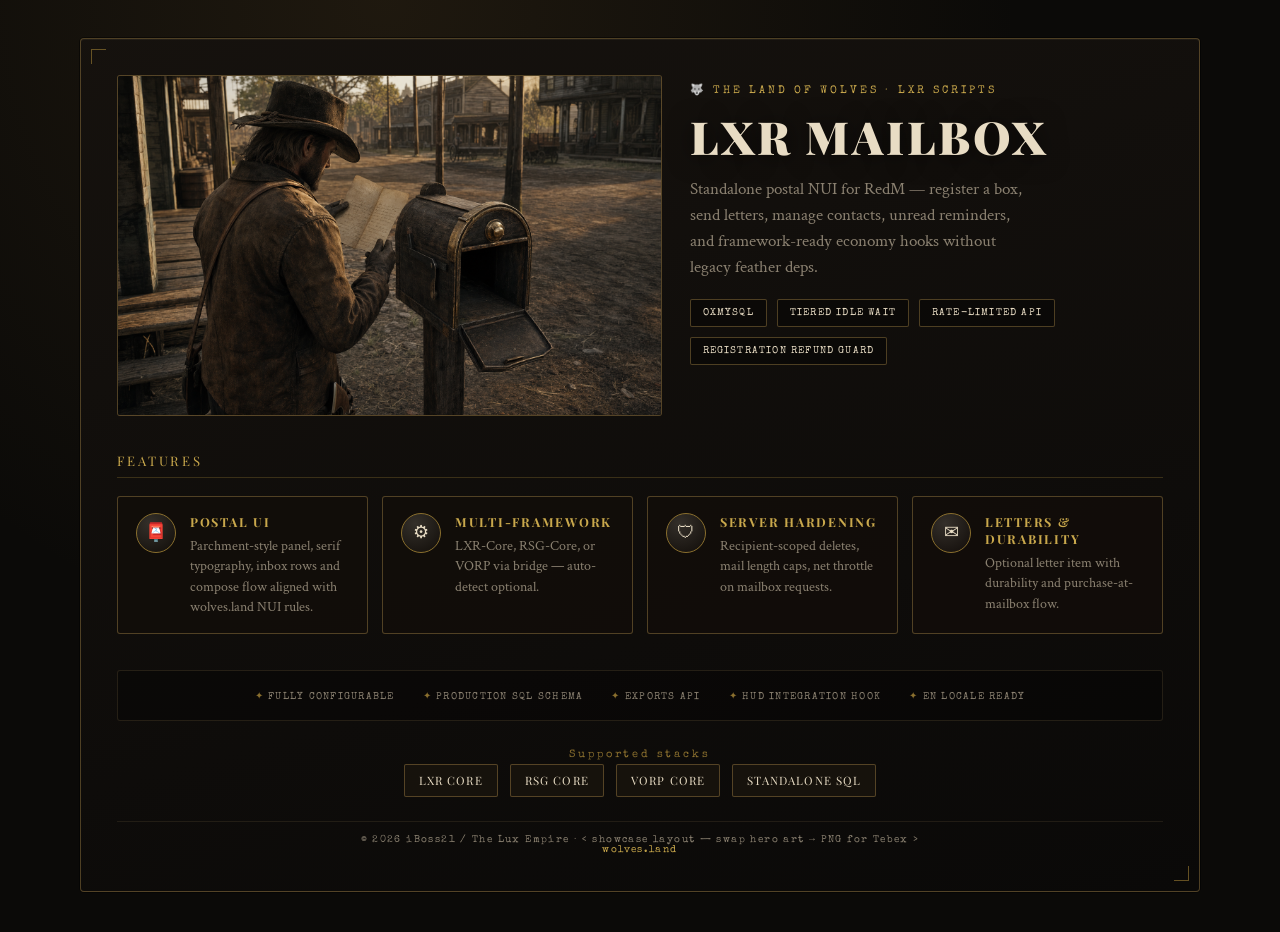
<file: showcase/tebex-feature-poster.html>
<!DOCTYPE html>
<html lang="en">
<head>
  <meta charset="UTF-8" />
  <meta name="viewport" content="width=device-width, initial-scale=1.0" />
  <title>LXR Mailbox — Marketplace showcase layout</title>
  <link href="https://fonts.googleapis.com/css2?family=Playfair+Display:wght@700;800;900&family=Crimson+Text:wght@400;600&family=Special+Elite&display=swap" rel="stylesheet" />
  <style>
    :root {
      --bg: #0b0a08;
      --gold: #c9a84c;
      --gold-dim: #8a6f2e;
      --cream: #e8dcc4;
      --muted: #8a8070;
      --panel: rgba(18, 14, 10, 0.92);
      --border: rgba(160, 130, 70, 0.45);
    }

    * { box-sizing: border-box; }

    body {
      margin: 0;
      min-height: 100vh;
      background:
        radial-gradient(ellipse at 30% 0%, rgba(120, 90, 45, 0.18), transparent 50%),
        var(--bg);
      color: var(--cream);
      font-family: "Crimson Text", Georgia, serif;
      padding: clamp(16px, 3vw, 40px);
    }

    .frame {
      max-width: 1120px;
      margin: 0 auto;
      border: 1px solid var(--border);
      border-radius: 4px;
      padding: clamp(20px, 3vw, 36px);
      box-shadow: 0 0 0 1px rgba(0, 0, 0, 0.5), inset 0 1px 0 rgba(255, 230, 180, 0.06);
      background: linear-gradient(165deg, rgba(22, 18, 14, 0.98), rgba(10, 9, 8, 1));
      position: relative;
    }

    .frame::before,
    .frame::after {
      content: "";
      position: absolute;
      width: 14px;
      height: 14px;
      border: 1px solid var(--gold-dim);
      opacity: 0.7;
    }
    .frame::before { top: 10px; left: 10px; border-right: none; border-bottom: none; }
    .frame::after { bottom: 10px; right: 10px; border-left: none; border-top: none; }

    .hero {
      display: grid;
      grid-template-columns: 1fr;
      gap: 28px;
      margin-bottom: 36px;
    }

    @media (min-width: 840px) {
      .hero {
        grid-template-columns: 1.15fr 1fr;
        align-items: start;
      }
    }

    .hero-shot {
      aspect-ratio: 16 / 10;
      border: 1px solid var(--border);
      border-radius: 3px;
      overflow: hidden;
      background:
        linear-gradient(145deg, rgba(60, 45, 28, 0.35), rgba(15, 12, 10, 0.95));
      display: flex;
      align-items: center;
      justify-content: center;
    }

    .hero-shot img {
      width: 100%;
      height: 100%;
      object-fit: cover;
      display: block;
    }

    .brand {
      padding-top: 8px;
    }

    .eyebrow {
      font-family: "Special Elite", monospace;
      font-size: 0.68rem;
      letter-spacing: 0.28em;
      color: var(--gold);
      margin-bottom: 10px;
    }

    h1 {
      margin: 0 0 10px;
      font-family: "Playfair Display", serif;
      font-weight: 900;
      font-size: clamp(2rem, 5vw, 2.85rem);
      letter-spacing: 0.06em;
      text-transform: uppercase;
      color: var(--cream);
      text-shadow: 0 2px 24px rgba(0, 0, 0, 0.65);
    }

    .tagline {
      margin: 0 0 18px;
      font-size: 1.05rem;
      color: var(--muted);
      max-width: 38ch;
      line-height: 1.55;
    }

    .badges {
      display: flex;
      flex-wrap: wrap;
      gap: 10px;
    }

    .badge {
      font-family: "Special Elite", monospace;
      font-size: 0.62rem;
      letter-spacing: 0.12em;
      text-transform: uppercase;
      padding: 8px 12px;
      border: 1px solid var(--border);
      border-radius: 2px;
      background: rgba(0, 0, 0, 0.35);
      color: var(--cream);
    }

    .section-title {
      font-family: "Playfair Display", serif;
      font-size: 0.82rem;
      letter-spacing: 0.22em;
      text-transform: uppercase;
      color: var(--gold);
      margin-bottom: 18px;
      padding-bottom: 8px;
      border-bottom: 1px solid rgba(138, 111, 46, 0.35);
    }

    .features {
      display: grid;
      grid-template-columns: repeat(auto-fill, minmax(240px, 1fr));
      gap: 14px;
      margin-bottom: 36px;
    }

    .feat {
      background: var(--panel);
      border: 1px solid var(--border);
      border-radius: 3px;
      padding: 16px 18px;
      display: grid;
      grid-template-columns: 40px 1fr;
      gap: 14px;
      align-items: start;
    }

    .feat-icon {
      width: 40px;
      height: 40px;
      border-radius: 50%;
      border: 1px solid var(--gold-dim);
      display: grid;
      place-items: center;
      font-size: 1.1rem;
      background: radial-gradient(circle at 35% 25%, rgba(255, 248, 232, 0.15), transparent);
    }

    .feat h3 {
      margin: 0 0 6px;
      font-family: "Playfair Display", serif;
      font-size: 0.78rem;
      letter-spacing: 0.14em;
      text-transform: uppercase;
      color: var(--gold);
    }

    .feat p {
      margin: 0;
      font-size: 0.88rem;
      color: var(--muted);
      line-height: 1.45;
    }

    .tech-bar {
      display: flex;
      flex-wrap: wrap;
      gap: 16px 28px;
      justify-content: center;
      padding: 18px;
      border: 1px solid rgba(90, 75, 50, 0.35);
      border-radius: 3px;
      margin-bottom: 28px;
      background: rgba(0, 0, 0, 0.28);
    }

    .tech-bar span {
      font-family: "Special Elite", monospace;
      font-size: 0.65rem;
      letter-spacing: 0.12em;
      text-transform: uppercase;
      color: var(--muted);
    }

    .tech-bar span::before {
      content: "✦ ";
      color: var(--gold-dim);
    }

    .fw {
      display: flex;
      flex-wrap: wrap;
      gap: 12px;
      align-items: center;
      justify-content: center;
      margin-bottom: 24px;
    }

    .fw-title {
      width: 100%;
      text-align: center;
      font-family: "Special Elite", monospace;
      font-size: 0.68rem;
      letter-spacing: 0.26em;
      color: var(--gold-dim);
      margin-bottom: 4px;
    }

    .fw-chip {
      padding: 8px 14px;
      border: 1px solid var(--border);
      border-radius: 2px;
      font-family: "Playfair Display", serif;
      font-size: 0.72rem;
      letter-spacing: 0.1em;
      text-transform: uppercase;
      color: var(--cream);
      background: rgba(25, 20, 14, 0.85);
    }

    footer {
      text-align: center;
      font-family: "Special Elite", monospace;
      font-size: 0.62rem;
      letter-spacing: 0.14em;
      color: var(--muted);
      padding-top: 12px;
      border-top: 1px solid rgba(90, 75, 50, 0.28);
    }

    footer a {
      color: var(--gold);
      text-decoration: none;
    }
  </style>
</head>
<body>
  <div class="frame">
    <section class="hero">
      <div class="hero-shot" aria-hidden="true">
        <img src="lxr-mailbox-showcase-hero-concept.png" width="1920" height="1080" alt="" />
      </div>
      <div class="brand">
        <div class="eyebrow">🐺 THE LAND OF WOLVES · LXR SCRIPTS</div>
        <h1>LXR MAILBOX</h1>
        <p class="tagline">
          Standalone postal NUI for RedM — register a box, send letters, manage contacts,
          unread reminders, and framework-ready economy hooks without legacy feather deps.
        </p>
        <div class="badges">
          <span class="badge">OxMySQL</span>
          <span class="badge">Tiered idle wait</span>
          <span class="badge">Rate-limited API</span>
          <span class="badge">Registration refund guard</span>
        </div>
      </div>
    </section>

    <div class="section-title">Features</div>
    <div class="features">
      <div class="feat">
        <div class="feat-icon">📮</div>
        <div>
          <h3>Postal UI</h3>
          <p>Parchment-style panel, serif typography, inbox rows and compose flow aligned with wolves.land NUI rules.</p>
        </div>
      </div>
      <div class="feat">
        <div class="feat-icon">⚙</div>
        <div>
          <h3>Multi-framework</h3>
          <p>LXR-Core, RSG-Core, or VORP via bridge — auto-detect optional.</p>
        </div>
      </div>
      <div class="feat">
        <div class="feat-icon">🛡</div>
        <div>
          <h3>Server hardening</h3>
          <p>Recipient-scoped deletes, mail length caps, net throttle on mailbox requests.</p>
        </div>
      </div>
      <div class="feat">
        <div class="feat-icon">✉</div>
        <div>
          <h3>Letters &amp; durability</h3>
          <p>Optional letter item with durability and purchase-at-mailbox flow.</p>
        </div>
      </div>
    </div>

    <div class="tech-bar">
      <span>Fully configurable</span>
      <span>Production SQL schema</span>
      <span>Exports API</span>
      <span>HUD integration hook</span>
      <span>EN locale ready</span>
    </div>

    <div class="fw-title">Supported stacks</div>
    <div class="fw">
      <span class="fw-chip">LXR Core</span>
      <span class="fw-chip">RSG Core</span>
      <span class="fw-chip">VORP Core</span>
      <span class="fw-chip">Standalone SQL</span>
    </div>

    <footer>
      © 2026 iBoss21 / The Lux Empire · &lt; showcase layout — swap hero art → PNG for Tebex &gt;<br />
      <a href="https://www.wolves.land">wolves.land</a>
    </footer>
  </div>
</body>
</html>
</file>
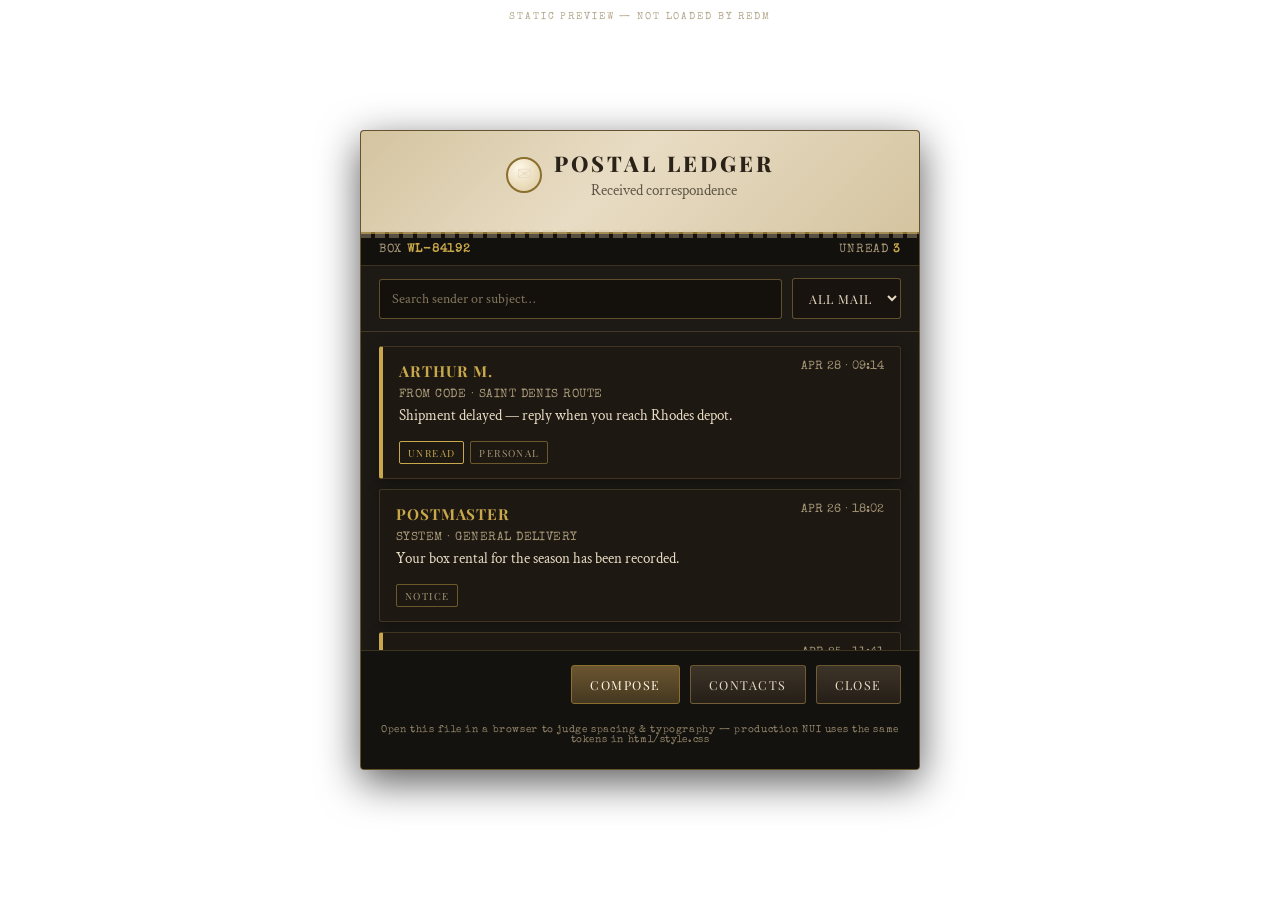
<file: showcase/ui-inbox-mockup.html>
<!DOCTYPE html>
<html lang="en">
<head>
  <meta charset="UTF-8" />
  <meta name="viewport" content="width=device-width, initial-scale=1.0" />
  <title>LXR Mailbox — UI Preview (Inbox)</title>
  <link href="https://fonts.googleapis.com/css2?family=Playfair+Display:wght@600;700;800&family=Crimson+Text:ital,wght@0,400;0,600;1,400&family=Special+Elite&display=swap" rel="stylesheet" />
  <style>
    /* wolves.land NUI tokens (subset) — see docs in repo */
    :root {
      --wl-bg-overlay: rgba(0, 0, 0, 0.82);
      --wl-bg-panel: rgba(15, 12, 8, 0.94);
      --wl-bg-cell: rgba(30, 25, 18, 0.95);
      --wl-parchment: #d4c4a0;
      --wl-parchment-light: #e8dcc4;
      --wl-gold: #c9a84c;
      --wl-gold-dark: #8a6f2e;
      --wl-text-primary: #e8dcc4;
      --wl-text-secondary: #a89878;
      --wl-text-dark: #2a2218;
      --wl-border: rgba(120, 100, 60, 0.4);
      --wl-border-strong: rgba(160, 130, 70, 0.55);
      --wl-shadow-panel: 0 12px 40px rgba(0, 0, 0, 0.65);
      --wl-font-serif: "Playfair Display", Georgia, serif;
      --wl-font-body: "Crimson Text", Georgia, serif;
      --wl-font-mono: "Special Elite", "Courier New", monospace;
    }

    * { box-sizing: border-box; }

    body {
      margin: 0;
      min-height: 100vh;
      background:
        radial-gradient(ellipse at 50% 20%, rgba(90, 70, 40, 0.25), transparent 55%),
        var(--wl-bg-overlay),
        url("data:image/svg+xml,%3Csvg viewBox='0 0 256 256' xmlns='http://www.w3.org/2000/svg'%3E%3Cfilter id='n'%3E%3CfeTurbulence type='fractalNoise' baseFrequency='0.85' numOctaves='4' stitchTiles='stitch'/%3E%3C/filter%3E%3Crect width='100%25' height='100%25' filter='url(%23n)' opacity='0.06'/%3E%3C/svg%3E");
      font-family: var(--wl-font-body);
      color: var(--wl-text-primary);
      display: flex;
      align-items: center;
      justify-content: center;
      padding: 24px;
    }

    .preview-tag {
      position: fixed;
      top: 12px;
      left: 50%;
      transform: translateX(-50%);
      font-family: var(--wl-font-mono);
      font-size: 0.65rem;
      letter-spacing: 0.18em;
      text-transform: uppercase;
      color: var(--wl-text-secondary);
      opacity: 0.85;
      z-index: 10;
    }

    .wl-panel {
      width: min(560px, 96vw);
      max-height: min(640px, 90vh);
      background: var(--wl-bg-panel);
      border: 1px solid var(--wl-border-strong);
      border-radius: 4px;
      box-shadow: var(--wl-shadow-panel);
      overflow: hidden;
      display: flex;
      flex-direction: column;
    }

    .wl-header {
      position: relative;
      background: linear-gradient(135deg, var(--wl-parchment) 0%, var(--wl-parchment-light) 45%, var(--wl-parchment) 100%);
      padding: 18px 22px 26px;
      border-bottom: 2px solid var(--wl-gold-dark);
      text-align: center;
    }

    .wl-header::after {
      content: "";
      position: absolute;
      bottom: -6px;
      left: 0;
      right: 0;
      height: 8px;
      background: repeating-linear-gradient(
        90deg,
        var(--wl-parchment) 0 10px,
        transparent 10px 14px
      );
      opacity: 0.35;
      pointer-events: none;
    }

    .wl-brand-row {
      display: flex;
      align-items: center;
      justify-content: center;
      gap: 12px;
      margin-bottom: 6px;
    }

    .wl-badge {
      width: 36px;
      height: 36px;
      border: 2px solid var(--wl-gold-dark);
      border-radius: 50%;
      background: radial-gradient(circle at 35% 30%, #fff8e8, #c9a84c44);
      display: grid;
      place-items: center;
      font-size: 1.1rem;
      flex-shrink: 0;
    }

    .wl-title {
      margin: 0;
      font-family: var(--wl-font-serif);
      font-weight: 800;
      font-size: 1.35rem;
      letter-spacing: 0.14em;
      text-transform: uppercase;
      color: var(--wl-text-dark);
    }

    .wl-subtitle {
      margin: 4px 0 0;
      font-family: var(--wl-font-body);
      font-size: 0.92rem;
      color: var(--wl-text-dark);
      opacity: 0.72;
    }

    .wl-meta-bar {
      display: flex;
      justify-content: space-between;
      align-items: center;
      padding: 10px 18px;
      background: rgba(0, 0, 0, 0.35);
      border-bottom: 1px solid var(--wl-border);
      font-family: var(--wl-font-mono);
      font-size: 0.72rem;
      color: var(--wl-text-secondary);
      letter-spacing: 0.06em;
    }

    .wl-meta-bar span strong {
      color: var(--wl-gold);
      font-weight: 700;
    }

    .wl-toolbar {
      display: flex;
      gap: 10px;
      padding: 12px 18px;
      flex-wrap: wrap;
      align-items: center;
      border-bottom: 1px solid var(--wl-border);
    }

    .wl-toolbar input[type="search"] {
      flex: 1;
      min-width: 140px;
      padding: 10px 12px;
      border-radius: 3px;
      border: 1px solid var(--wl-border-strong);
      background: rgba(20, 16, 12, 0.9);
      color: var(--wl-text-primary);
      font-family: var(--wl-font-body);
      font-size: 0.88rem;
    }

    .wl-toolbar input::placeholder {
      color: var(--wl-text-secondary);
      opacity: 0.75;
    }

    .wl-select {
      padding: 10px 12px;
      border-radius: 3px;
      border: 1px solid var(--wl-border-strong);
      background: rgba(25, 20, 14, 0.95);
      color: var(--wl-text-primary);
      font-family: var(--wl-font-serif);
      font-size: 0.78rem;
      letter-spacing: 0.08em;
      text-transform: uppercase;
    }

    .wl-content {
      flex: 1;
      overflow-y: auto;
      padding: 14px 18px;
      display: flex;
      flex-direction: column;
      gap: 10px;
    }

    .wl-content::-webkit-scrollbar { width: 6px; }
    .wl-content::-webkit-scrollbar-track { background: rgba(0, 0, 0, 0.25); }
    .wl-content::-webkit-scrollbar-thumb {
      background: var(--wl-gold-dark);
      border-radius: 3px;
    }

    .wl-card {
      background: var(--wl-bg-cell);
      border: 1px solid var(--wl-border);
      border-radius: 3px;
      padding: 14px 16px;
      box-shadow: 0 4px 14px rgba(0, 0, 0, 0.35);
      transition: border-color 0.18s ease;
    }

    .wl-card:hover {
      border-color: var(--wl-border-strong);
    }

    .wl-card.unread {
      border-left: 4px solid var(--wl-gold);
    }

    .wl-card-head {
      display: flex;
      justify-content: space-between;
      align-items: flex-start;
      gap: 12px;
      margin-bottom: 8px;
    }

    .wl-from {
      font-family: var(--wl-font-serif);
      font-weight: 700;
      font-size: 0.95rem;
      letter-spacing: 0.06em;
      text-transform: uppercase;
      color: var(--wl-gold);
    }

    .wl-time {
      font-family: var(--wl-font-mono);
      font-size: 0.72rem;
      color: var(--wl-text-secondary);
      white-space: nowrap;
    }

    .wl-row-dot {
      font-family: var(--wl-font-mono);
      font-size: 0.74rem;
      color: var(--wl-text-secondary);
      letter-spacing: 0.04em;
    }

    .wl-subject {
      font-family: var(--wl-font-body);
      font-size: 0.92rem;
      color: var(--wl-text-primary);
      line-height: 1.45;
      margin-top: 4px;
    }

    .wl-tags {
      display: flex;
      flex-wrap: wrap;
      gap: 6px;
      margin-top: 10px;
    }

    .wl-tag {
      font-family: var(--wl-font-serif);
      font-size: 0.62rem;
      letter-spacing: 0.14em;
      text-transform: uppercase;
      padding: 4px 8px;
      border: 1px solid rgba(201, 168, 76, 0.45);
      border-radius: 2px;
      color: var(--wl-text-secondary);
    }

    .wl-tag.hl {
      border-color: var(--wl-gold);
      color: var(--wl-gold);
    }

    .wl-footer {
      padding: 14px 18px;
      border-top: 1px solid var(--wl-border);
      background: rgba(0, 0, 0, 0.32);
      display: flex;
      gap: 10px;
      flex-wrap: wrap;
      justify-content: flex-end;
    }

    .wl-btn {
      appearance: none;
      border: 1px solid var(--wl-border-strong);
      background: linear-gradient(180deg, #3d3428, #261f18);
      color: var(--wl-text-primary);
      padding: 10px 18px;
      border-radius: 3px;
      cursor: default;
      font-family: var(--wl-font-serif);
      font-size: 0.78rem;
      letter-spacing: 0.12em;
      text-transform: uppercase;
    }

    .wl-btn.primary {
      border-color: var(--wl-gold-dark);
      background: linear-gradient(180deg, #6b5530, #453820);
      color: #fff8e8;
    }

    .wl-footer-note {
      width: 100%;
      font-family: var(--wl-font-mono);
      font-size: 0.65rem;
      color: var(--wl-text-secondary);
      opacity: 0.85;
      text-align: center;
      letter-spacing: 0.06em;
    }
  </style>
</head>
<body>
  <div class="preview-tag">Static preview — not loaded by RedM</div>

  <div class="wl-panel" aria-label="Mailbox inbox mockup">
    <header class="wl-header">
      <div class="wl-brand-row">
        <div class="wl-badge" aria-hidden="true">✉</div>
        <div>
          <h1 class="wl-title">Postal Ledger</h1>
          <p class="wl-subtitle">Received correspondence</p>
        </div>
      </div>
    </header>

    <div class="wl-meta-bar">
      <span>BOX <strong>WL-84192</strong></span>
      <span>UNREAD <strong>3</strong></span>
    </div>

    <div class="wl-toolbar">
      <input type="search" placeholder="Search sender or subject…" readonly aria-label="Search (demo)" />
      <select class="wl-select" aria-label="Filter demo">
        <option>All mail</option>
        <option>Unread</option>
      </select>
    </div>

    <div class="wl-content">
      <article class="wl-card unread">
        <div class="wl-card-head">
          <span class="wl-from">Arthur M.</span>
          <span class="wl-time">APR 28 · 09:14</span>
        </div>
        <div class="wl-row-dot">FROM CODE · SAINT DENIS ROUTE</div>
        <p class="wl-subject">Shipment delayed — reply when you reach Rhodes depot.</p>
        <div class="wl-tags">
          <span class="wl-tag hl">Unread</span>
          <span class="wl-tag">Personal</span>
        </div>
      </article>

      <article class="wl-card">
        <div class="wl-card-head">
          <span class="wl-from">Postmaster</span>
          <span class="wl-time">APR 26 · 18:02</span>
        </div>
        <div class="wl-row-dot">SYSTEM · GENERAL DELIVERY</div>
        <p class="wl-subject">Your box rental for the season has been recorded.</p>
        <div class="wl-tags">
          <span class="wl-tag">Notice</span>
        </div>
      </article>

      <article class="wl-card unread">
        <div class="wl-card-head">
          <span class="wl-from">Hosea F.</span>
          <span class="wl-time">APR 25 · 11:41</span>
        </div>
        <div class="wl-row-dot">FROM CODE · BLACKWATER LEDGER</div>
        <p class="wl-subject">Meet me behind the freight office — bring the ledger.</p>
        <div class="wl-tags">
          <span class="wl-tag hl">Unread</span>
          <span class="wl-tag">Priority</span>
        </div>
      </article>
    </div>

    <footer class="wl-footer">
      <button type="button" class="wl-btn primary">Compose</button>
      <button type="button" class="wl-btn">Contacts</button>
      <button type="button" class="wl-btn">Close</button>
      <p class="wl-footer-note">
        Open this file in a browser to judge spacing &amp; typography — production NUI uses the same tokens in html/style.css
      </p>
    </footer>
  </div>
</body>
</html>
</file>
